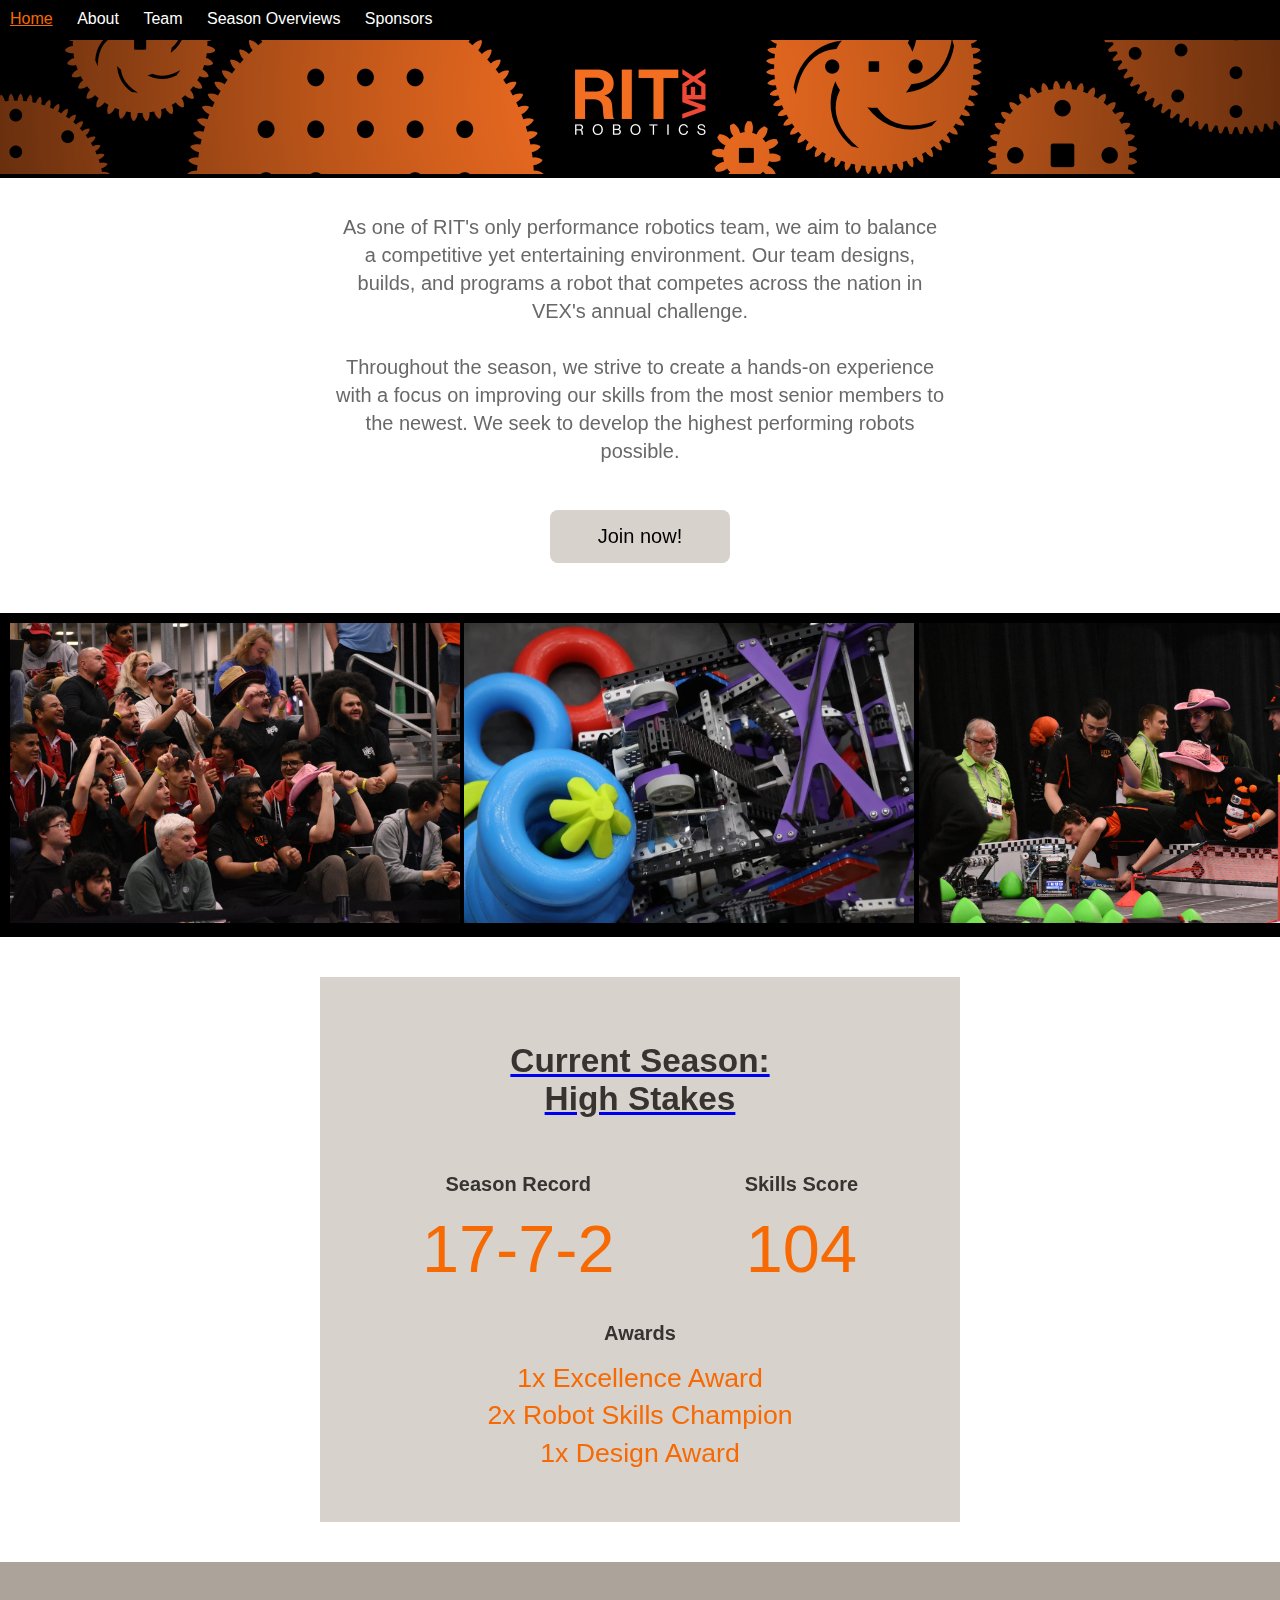
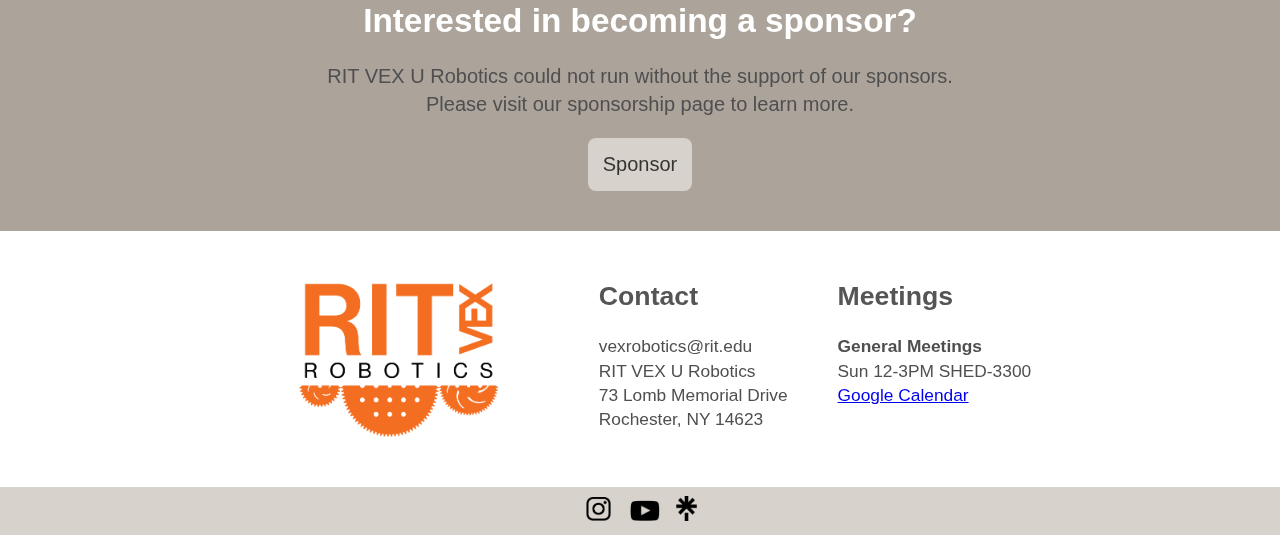
<file: index.html>
<!DOCTYPE html>
<html lang="en">
<head>
<!-- Google tag (gtag.js) -->
<script async src="https://www.googletagmanager.com/gtag/js?id=G-DNDZ0G294G"></script>
<script>
    window.dataLayer = window.dataLayer || [];
    function gtag(){dataLayer.push(arguments);}
    gtag('js', new Date());

    gtag('config', 'G-DNDZ0G294G');
</script>
<meta name="viewport" content="width=device-width, initial-scale=1.0">
    <link rel="icon" type="image/x-icon"  href="images/logo.png">
    <link rel="stylesheet" href="styles.css">
    <link rel="stylesheet" href="https://cdnjs.cloudflare.com/ajax/libs/font-awesome/4.7.0/css/font-awesome.min.css">
    <title>RIT VEX U Robotics</title>
    <style type="text/css">
        body { 
          margin-top: 0px;
          margin-right: 0px;
          margin-bottom: 0px;
          margin-left: 0px
        }
    </style>
</head>

<body>
    <div class="container">
        <div id="menu">
            <ul>
                <a href="index.html" id="selected"><li>Home</li></a>
                <a href="about.html"><li>About</li></a>
                <a href="team.html"><li>Team</li></a>
                <a href="season-overview.html"><li>Season Overviews</li></a>
                <a href="sponsors.html"><li>Sponsors</li></a>
            </ul>
        </div>
        <a href="javascript:void(0);" class="icon" onclick="myFunction()">
          <i class="fa fa-bars"></i>
        </a>
        <div class="banner">
            <img src="images/banner.png">
        </div>
    </div>
    <div class = "mission-statement">
        <p>As one of RIT's only performance robotics team, we aim to balance a competitive yet entertaining environment. Our team designs, builds, and programs a robot that competes across the nation in VEX's annual challenge. <br> <br> Throughout the season, we strive to create a hands-on experience with a focus on improving our skills from the most senior members to the newest. We seek to develop the highest performing robots possible.</p>
    </div>
    <div id="join">
        <a href="team.html#join">Join now!</a>
    </div>
    <div class="scroll-container">
        <img src="images/album/crowd.webp">
        <img src="images/album/hs-top-down.webp">
        <img src="images/album/zoe-joe.webp">
        <img src="images/album/fish.webp">
        <img src="images/album/richie.webp">
        <img src="images/album/hs-sponsors.webp">
        <img src="images/album/sponsors.webp">
        <img src="images/album/hs-design.webp">
        <a href="https://photos.app.goo.gl/ifwAqKs6R3gRRVqr8" target="_blank" id="album"><img src="images/album/hs-trophies.png"></a>
    </div>
    <div class="home-stats">
        <a href="season-overview.html"><h1>Current Season:<br>High Stakes</h1></a>
        <div class="stats-flex">
            <div class="record-flex">
                <h2>Season Record</h2>
                <h2 id="record">17-7-2</h2>
            </div>
            <div class="skills-flex">
                <h2>Skills Score</h2>
                <h2 id="record">104</h2>
            </div>
        </div>
        <h2>Awards</h2>
        <ul id="awards">
            <li>1x Excellence Award</li>
            <li>2x Robot Skills Champion</li>
            <li>1x Design Award</li>
        </ul>
    </div>
    <div class="sponsor-thanks">
        <h1>Interested in becoming a sponsor?</h1>
        <p>RIT VEX U Robotics could not run without the support of our sponsors. <br> Please visit our sponsorship page to learn more.</p>
        <a href="sponsors.html">Sponsor</a>
    </div>
    <div class="footer">
        <img src="images/logo.png">
        <div class="footer-content">
            <div class="footer-contact">
                <h2>Contact</h2>
                <p>
                    vexrobotics@rit.edu <br>
                    RIT VEX U Robotics <br>
                    73 Lomb Memorial Drive <br>
                    Rochester, NY 14623
                </p>
            </div>
            <div class="footer-meetings">
                <h2>Meetings</h2>
                <p>
                    <b>General Meetings</b><br>
                    Sun 12-3PM SHED-3300<br>
                    <a href="https://calendar.google.com/calendar/u/0?cid=Y18zNWNmYWU1MTgwMWMwYmQ5YmVmMDA2NWE4YThmY2I0NDU2N2I3OGEwMTg1YzU1Y2NkMWU5YTE0NmE0ZDJiZGExQGdyb3VwLmNhbGVuZGFyLmdvb2dsZS5jb20" target="_blank">Google Calendar</a>
                </p>
            </div>
        </div>
    </div>
    <footer>
        <a href="https://www.instagram.com/ritrobotics" id="insta" target="_blank"><img src="images/instagram.png"></a>
        <a href="https://www.youtube.com/@ritrobotics" id="youtube" target="_blank"><img src="images/youtube.png"></a>
        <a href="https://linktr.ee/rit_vex" id="linktree" target="_blank"><img src="images/linktree.webp"></a>
    </footer>
    <script>
        function myFunction() {
            var x = document.getElementById("menu");
            if (x.style.display === "block") {
              x.style.display = "none";
            } else {
              x.style.display = "block";
            }
        }
    </script>
</body>
</html>
</file>
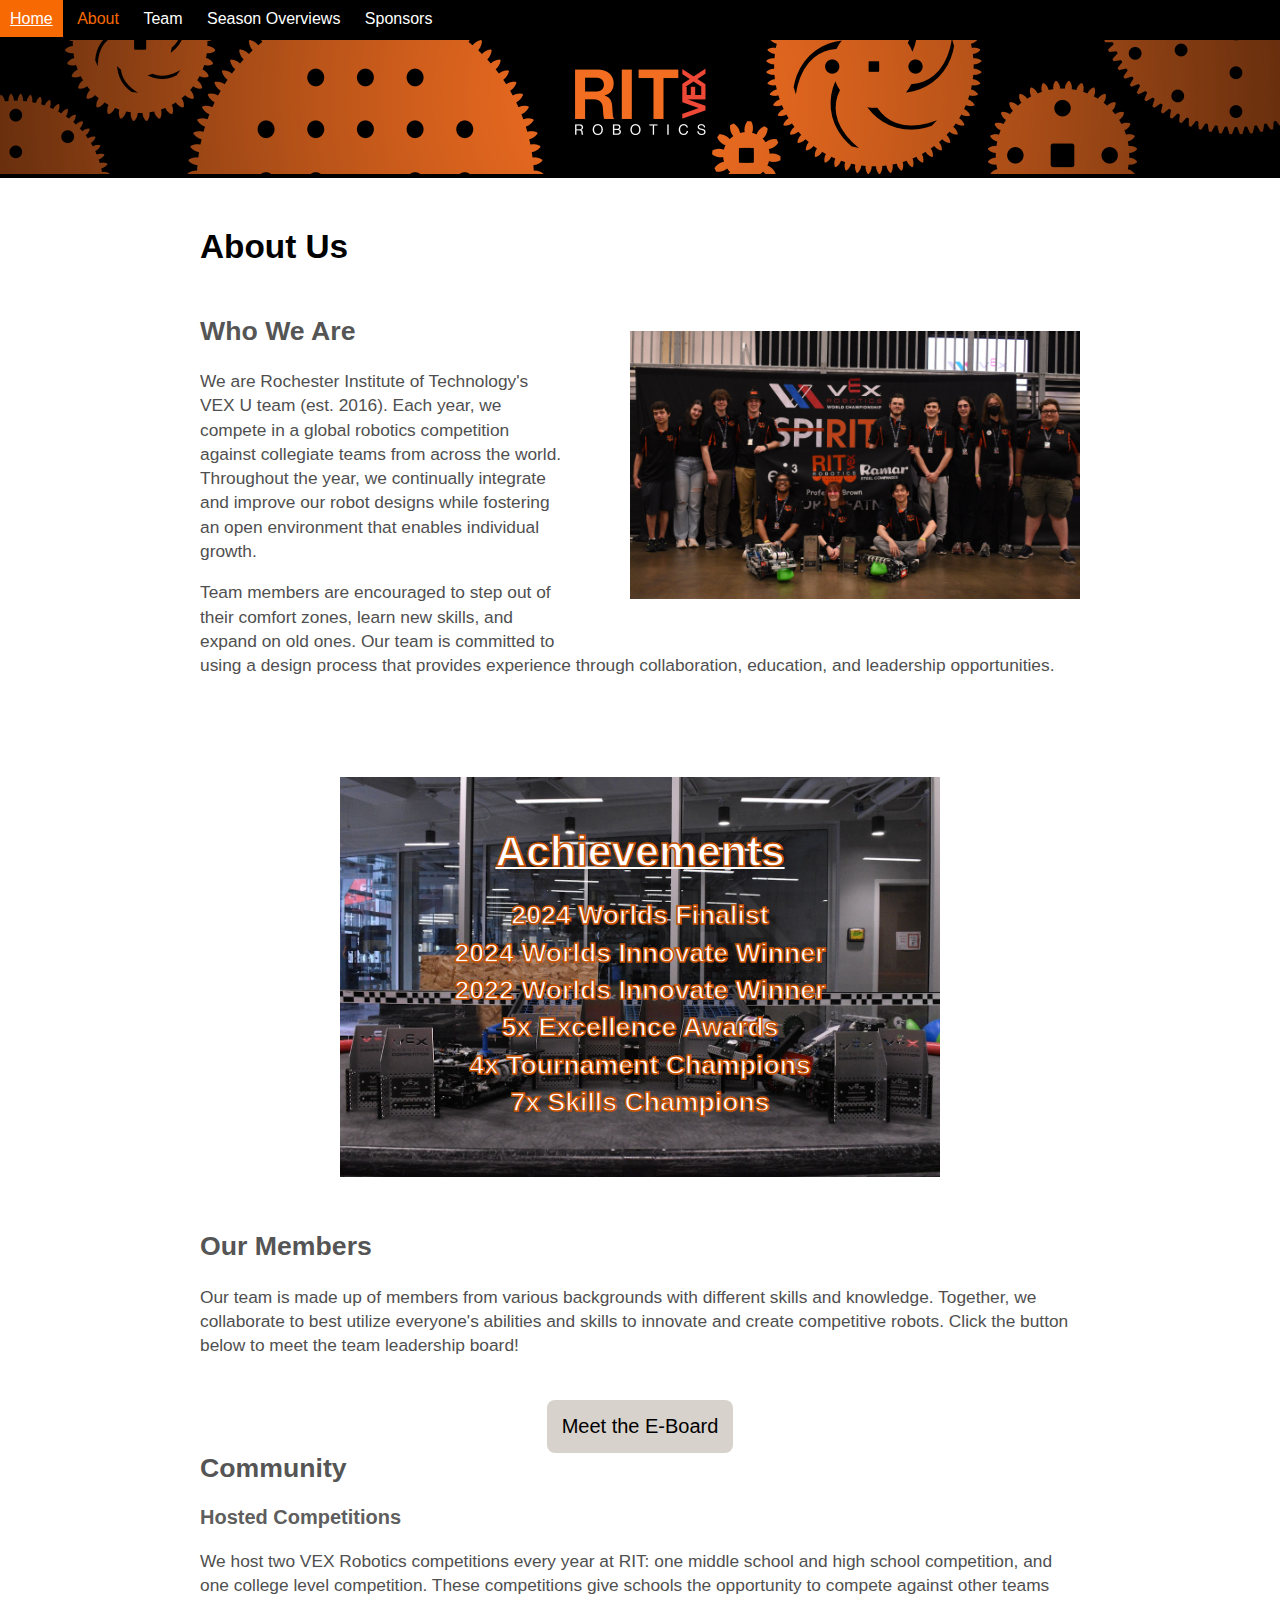
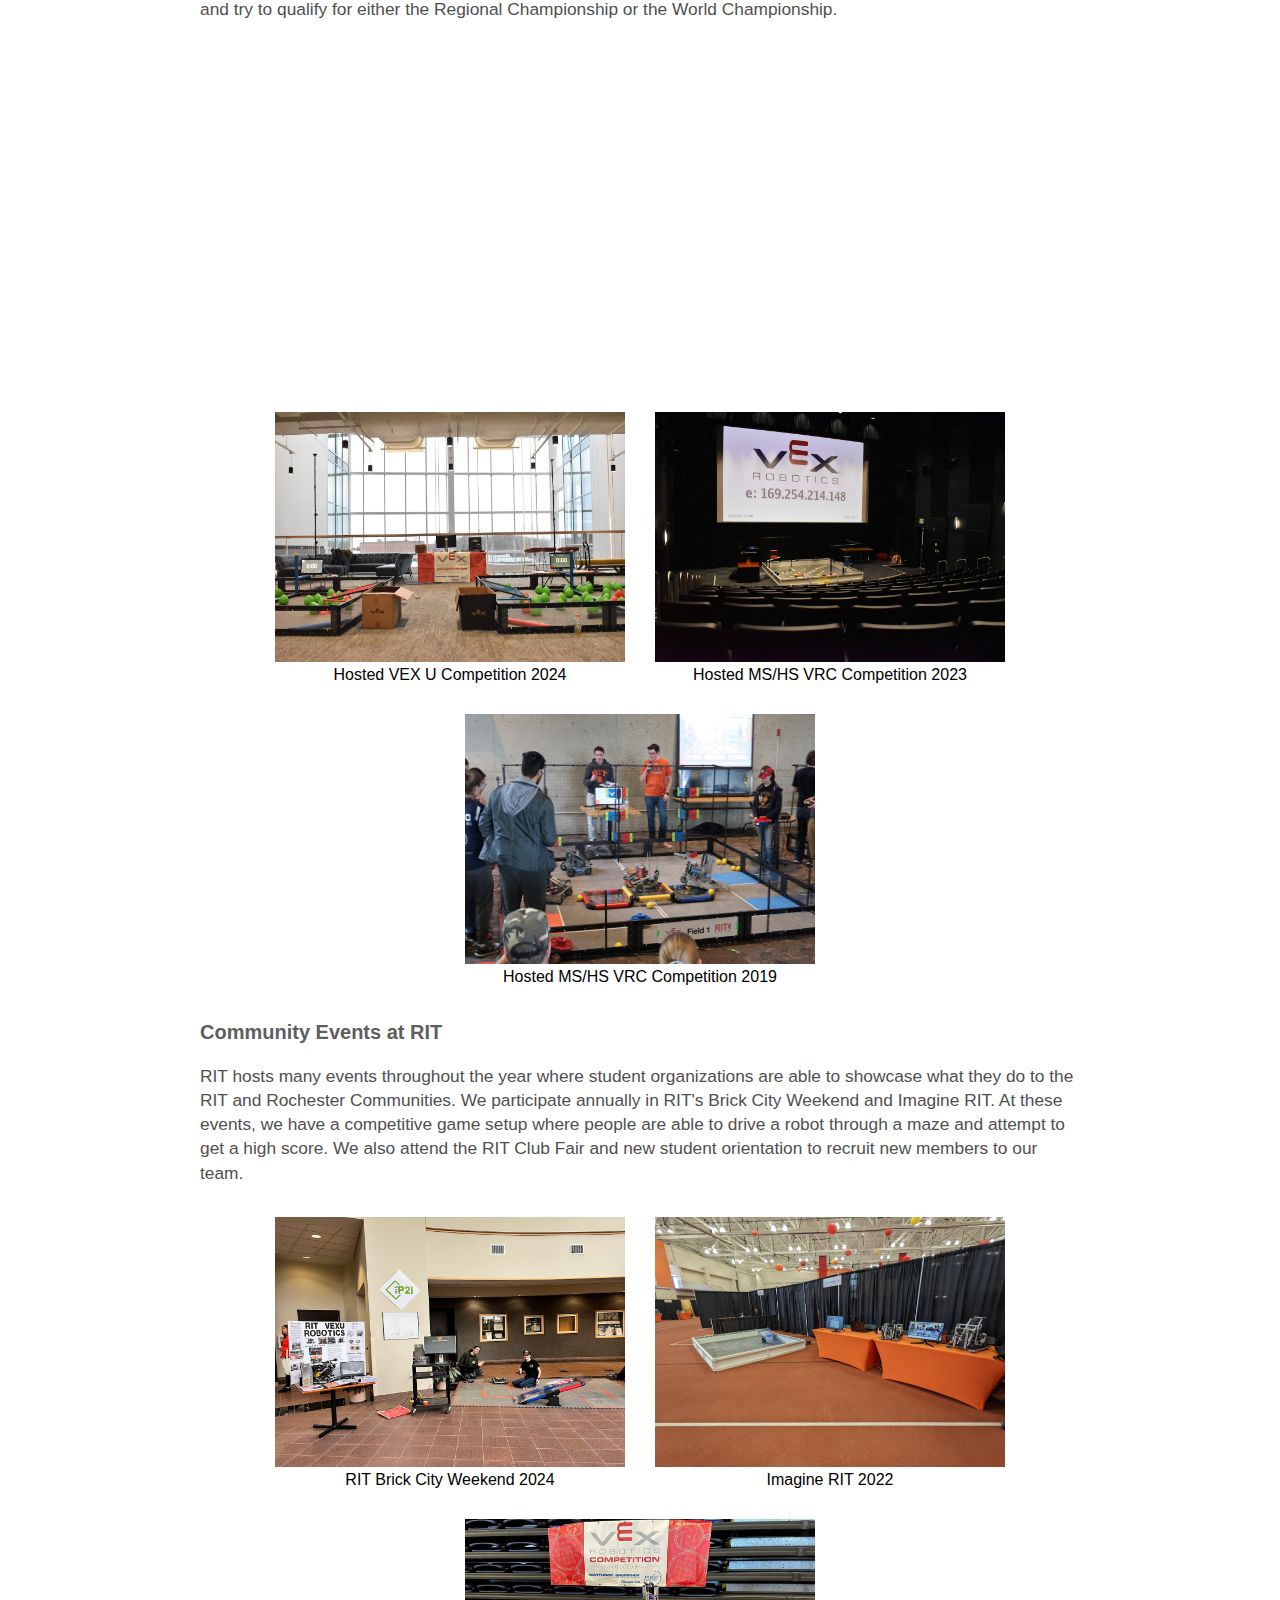
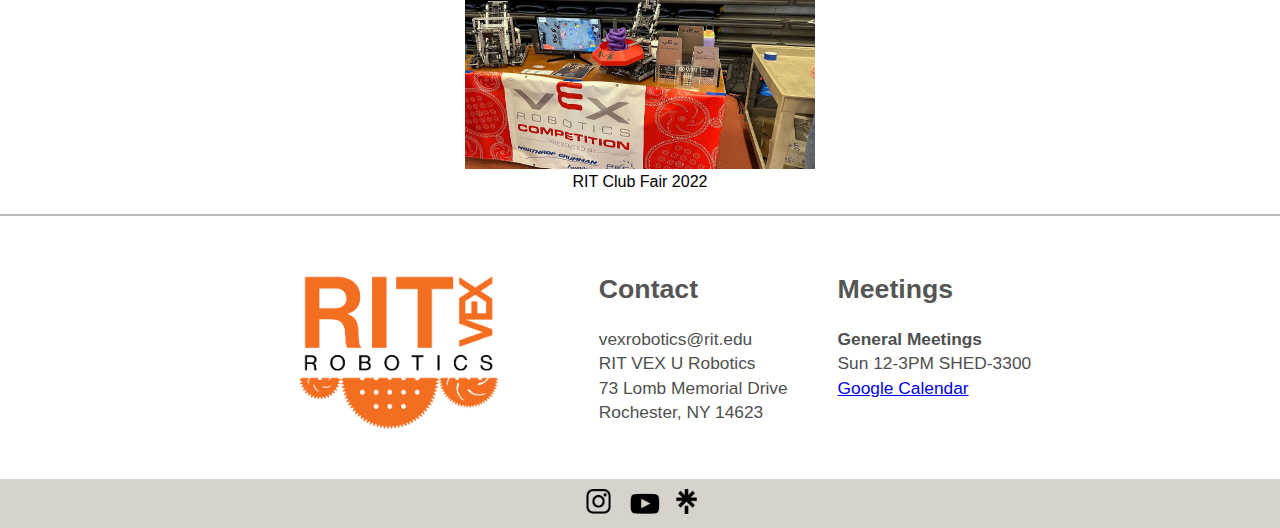
<file: about.html>
<!DOCTYPE html>
<html lang="en">
<head>
<!-- Google tag (gtag.js) -->
<script async src="https://www.googletagmanager.com/gtag/js?id=G-DNDZ0G294G"></script>
<script>
    window.dataLayer = window.dataLayer || [];
    function gtag(){dataLayer.push(arguments);}
    gtag('js', new Date());

    gtag('config', 'G-DNDZ0G294G');
</script>
<meta name="viewport" content="width=device-width, initial-scale=1.0">
    <link rel="icon" type="image/x-icon"  href="images/logo.png">
    <link rel="stylesheet" href="styles.css">
    <link rel="stylesheet" href="https://cdnjs.cloudflare.com/ajax/libs/font-awesome/4.7.0/css/font-awesome.min.css">
    <title>RIT VEX U Robotics</title>
    <style type="text/css">
        body { 
          margin-top: 0px;
          margin-right: 0px;
          margin-bottom: 0px;
          margin-left: 0px
        }
    </style>
</head>

<body>
    <div class="container">
        <div id="menu">
            <ul>
                <a href="index.html"><li>Home</li></a>
                <a href="about.html" id="selected"><li>About</li></a>
                <a href="team.html"><li>Team</li></a>
                <a href="season-overview.html"><li>Season Overviews</li></a>
                <a href="sponsors.html"><li>Sponsors</li></a>
            </ul>
        </div>
        <a href="javascript:void(0);" class="icon" onclick="myFunction()">
          <i class="fa fa-bars"></i>
        </a>
        <div class="banner">
            <img src="images/banner.png">
        </div>
    </div>
    <div class="title">
        <h1>About Us</h1>
    </div>
    <div class="section1" id="content">
        <img src="images/spirit.jpg" class="right-img">
        <h2>Who We Are</h2>
        <p>
            We are Rochester Institute of Technology's VEX U team (est. 2016). Each year, we compete in a global robotics competition against collegiate teams from across the world. Throughout the year, we continually integrate and improve our robot designs while fostering an open environment that enables individual growth.
        </p>
        <p>
            Team members are encouraged to step out of their comfort zones, learn new skills, and expand on old ones. Our team is committed to using a design process that provides experience through collaboration, education, and leadership opportunities.
        </p>
    </div>
    <div class="image-overlay">
        <img src="images/trophies.JPG">
        <div class="image-text">
            <h2>Achievements</h2>
            <p>
                2024 Worlds Finalist <br>
                2024 Worlds Innovate Winner <br>
                2022 Worlds Innovate Winner <br>
                5x Excellence Awards <br>
                4x Tournament Champions <br>
                7x Skills Champions <br>
            </p>
        </div>
    </div>
    <div class="section3" id="content">
        <h2>Our Members</h2>
        <p>
            Our team is made up of members from various backgrounds with different skills and knowledge. Together, we collaborate to best utilize everyone's abilities and skills to innovate and create competitive robots. Click the button below to meet the team leadership board!
        </p>
        <div class="meet-the-team">
            <a href="team.html">Meet the E-Board</a>
        </div>
    </div>
    <div class="section4" id="content">
        <h2>Community</h2>
        <h3>Hosted Competitions</h3>
        <p>
            We host two VEX Robotics competitions every year at RIT: one middle school and high school competition, and one college level competition. These competitions give schools the opportunity to compete against other teams and try to qualify for either the Regional Championship or the World Championship.
        </p>
        <iframe width="560" height="315" src="https://www.youtube.com/embed/VuqIz_T1tTY?si=O8HqUsp628L9l80-" title="YouTube video player" frameborder="0" allow="accelerometer; autoplay; clipboard-write; encrypted-media; gyroscope; picture-in-picture; web-share" referrerpolicy="strict-origin-when-cross-origin" allowfullscreen></iframe>
         <div class="community-images">
            <figure>
                <img src="images/vexu_2024.JPG">
                <figcaption>Hosted VEX U Competition 2024</figcaption>
            </figure>
            <figure>
                <img src="images/vrc_2023.JPG">
                <figcaption>Hosted MS/HS VRC Competition 2023</figcaption>
            </figure>
            <figure>
                <img src="images/vrc_2019.jpg">
                <figcaption>Hosted MS/HS VRC Competition 2019</figcaption>
            </figure>
         </div>
         <h3>Community Events at RIT</h3>
         <p>RIT hosts many events throughout the year where student organizations are able to showcase what they do to the RIT and Rochester Communities. We participate annually in RIT's Brick City Weekend and Imagine RIT. At these events, we have a competitive game setup where people are able to drive a robot through a maze and attempt to get a high score. We also attend the RIT Club Fair and new student orientation to recruit new members to our team. </p>
         <div class="community-images">
            <figure>
                <img src="images/brick_city_2024.jpg">
                <figcaption>RIT Brick City Weekend 2024</figcaption>
            </figure>
            <figure>
                <img src="images/imagine_2022.jpg">
                <figcaption>Imagine RIT 2022</figcaption>
            </figure>
            <figure>
                <img src="images/club_fair_2022.jpg">
                <figcaption>RIT Club Fair 2022</figcaption>
            </figure>
         </div>

    </div>
    <hr>
    <div class="footer">
        <img src="images/logo.png">
        <div class="footer-content">
            <div class="footer-contact">
                <h2>Contact</h2>
                <p>
                    vexrobotics@rit.edu <br>
                    RIT VEX U Robotics <br>
                    73 Lomb Memorial Drive <br>
                    Rochester, NY 14623
                </p>
            </div>
            <div class="footer-meetings">
                <h2>Meetings</h2>
                <p>
                    <b>General Meetings</b><br>
                    Sun 12-3PM SHED-3300<br>
                    <a href="https://calendar.google.com/calendar/u/0?cid=Y18zNWNmYWU1MTgwMWMwYmQ5YmVmMDA2NWE4YThmY2I0NDU2N2I3OGEwMTg1YzU1Y2NkMWU5YTE0NmE0ZDJiZGExQGdyb3VwLmNhbGVuZGFyLmdvb2dsZS5jb20" target="_blank">Google Calendar</a>
                </p>
            </div>
        </div>
    </div>
    <footer>
        <a href="https://www.instagram.com/ritrobotics" id="insta" target="_blank"><img src="images/instagram.png"></a>
        <a href="https://www.youtube.com/@ritrobotics" id="youtube" target="_blank"><img src="images/youtube.png"></a>
        <a href="https://linktr.ee/rit_vex" id="linktree" target="_blank"><img src="images/linktree.webp"></a>
    </footer>
    <script>
        function myFunction() {
            var x = document.getElementById("menu");
            if (x.style.display === "block") {
              x.style.display = "none";
            } else {
              x.style.display = "block";
            }
        }
    </script>
</body>
</html>
</file>
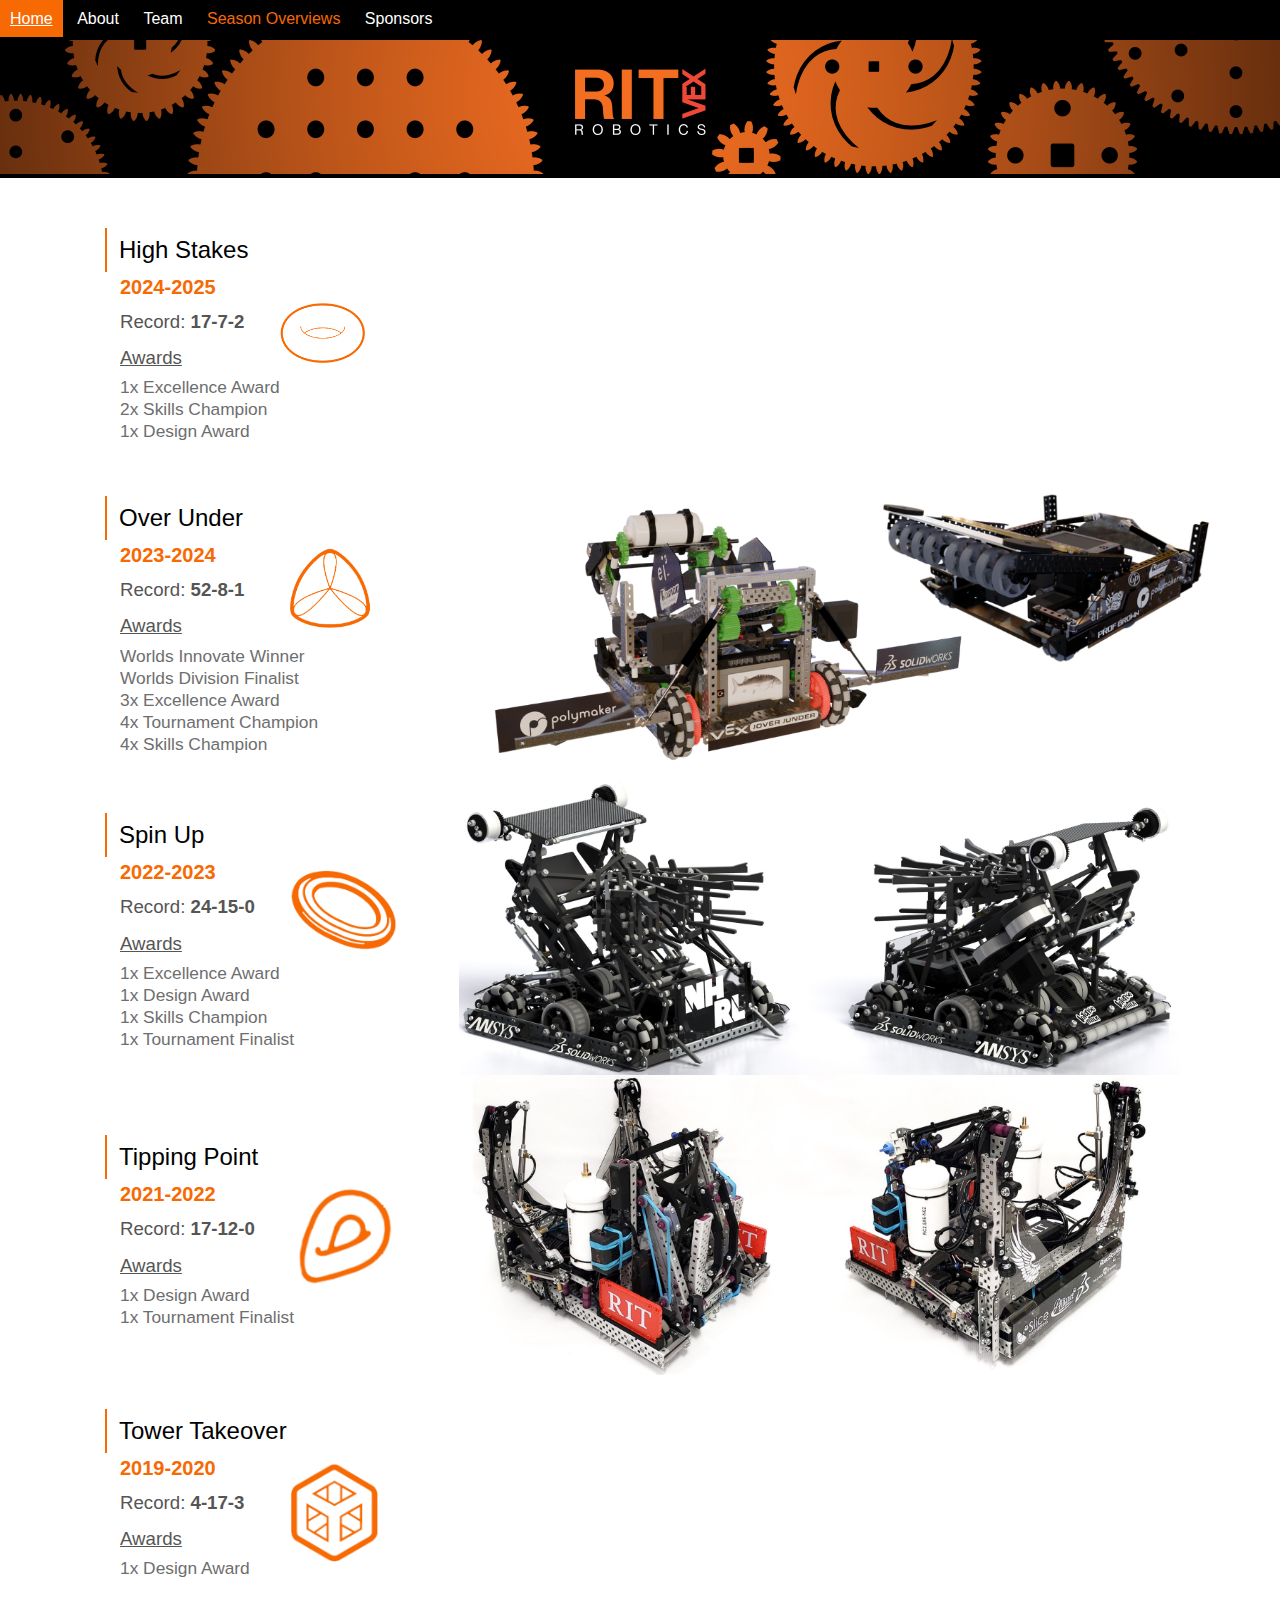
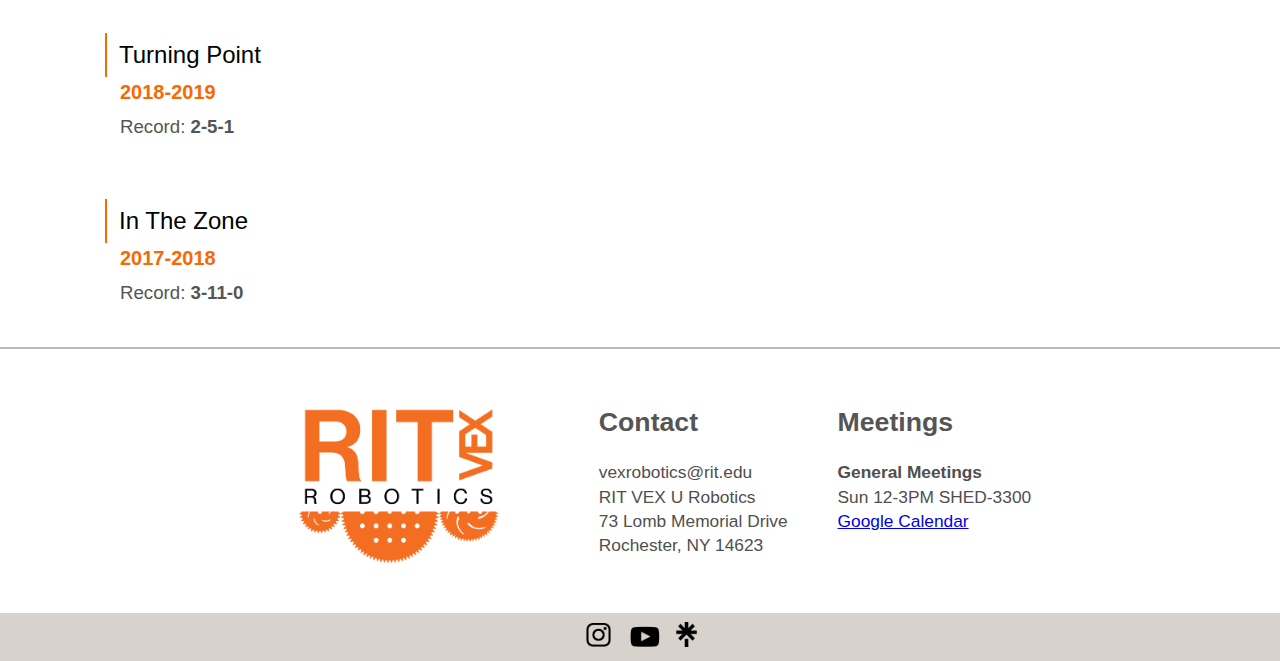
<file: season-overview.html>
<!DOCTYPE html>
<html lang="en">
<head>
<!-- Google tag (gtag.js) -->
<script async src="https://www.googletagmanager.com/gtag/js?id=G-DNDZ0G294G"></script>
<script>
    window.dataLayer = window.dataLayer || [];
    function gtag(){dataLayer.push(arguments);}
    gtag('js', new Date());

    gtag('config', 'G-DNDZ0G294G');
</script>
<meta name="viewport" content="width=device-width, initial-scale=1.0">
    <link rel="icon" type="image/x-icon"  href="images/logo.png">
    <link rel="stylesheet" href="styles.css">
    <link rel="stylesheet" href="https://cdnjs.cloudflare.com/ajax/libs/font-awesome/4.7.0/css/font-awesome.min.css">
    <title>RIT VEX U Robotics</title>
    <style type="text/css">
        body { 
          margin-top: 0px;
          margin-right: 0px;
          margin-bottom: 0px;
          margin-left: 0px
        }
    </style>
</head>

<body>
    <div class="container">
        <div id="menu">
            <ul>
                <a href="index.html"><li>Home</li></a>
                <a href="about.html"><li>About</li></a>
                <a href="team.html"><li>Team</li></a>
                <a href="season-overview.html" id="selected"><li>Season Overviews</li></a>
                <a href="sponsors.html"><li>Sponsors</li></a>
            </ul>
        </div>
        <a href="javascript:void(0);" class="icon" onclick="myFunction()">
          <i class="fa fa-bars"></i>
        </a>
        <div class="banner">
            <img src="images/banner.png">
        </div>
    </div>
    <div class="seasons-list">
        <ul>
            <div class="season-flex">
                <div class="season-flex-hs">
                    <div class="single-season">
                        <li><span>High Stakes</span></li>
                        <h2>2024-2025</h2>
                        <p class="record">Record: <b>17-7-2</b></p>
                        <p class="award">Awards</p>
                        <div class="awards-list">
                            <p>1x Excellence Award</p>
                            <p>2x Skills Champion</p>
                            <p>1x Design Award</p>
                        </div>
                    </div>
                    <img src="images/highstakesring.png">
                </div>
            </div>
            <div class="season-flex">
                <div class="season-flex-ou">
                    <div class="single-season">
                        <li><span>Over Under</span></li>
                        <h2>2023-2024</h2>
                        <p class="record">Record: <b>52-8-1</b></p>
                        <p class="award">Awards</p>
                        <div class="awards-list">
                            <p>Worlds Innovate Winner</p>
                            <p>Worlds Division Finalist</p>
                            <p>3x Excellence Award</p>
                            <p>4x Tournament Champion</p>
                            <p>4x Skills Champion</p>
                        </div>
                    </div>
                    <img src="images/triball.png">
                </div>
                <img src="images/over_under_robots.png">
            </div>
            <div class="season-flex">
                <div class="season-flex-su">
                    <div class="single-season">
                        <li><span>Spin Up</span></li>
                        <h2>2022-2023</h2>
                        <p class="record">Record: <b>24-15-0</b></p>
                        <p class="award">Awards</p>
                        <div class="awards-list">
                            <p>1x Excellence Award</p>
                            <p>1x Design Award</p>
                            <p>1x Skills Champion</p>
                            <p>1x Tournament Finalist</p>
                        </div>
                    </div>
                    <img src="images/disc.png">
                </div>
                <img src="images/spin_up_robotss.jpg">
            </div>
            <div class="season-flex">
                <div class="season-flex-tip">
                    <div class="single-season">
                        <li><span>Tipping Point</span></li>
                        <h2>2021-2022</h2>
                        <p class="record">Record: <b>17-12-0</b></p>
                        <p class="award">Awards</p>
                        <div class="awards-list">
                            <p>1x Design Award</p>
                            <p>1x Tournament Finalist</p>
                        </div>
                    </div>
                    <img src="images/ring.png">
                </div>
                <img src="images/tipping_point_robots.jpg">
            </div>
            <div class="season-flex-tt">
                <div class="single-season">
                    <li><span>Tower Takeover</span></li>
                    <h2>2019-2020</h2>
                    <p class="record">Record: <b>4-17-3</b></p>
                    <p class="award">Awards</p>
                    <div class="awards-list">
                        <p>1x Design Award</p>
                    </div>
                </div>
                <img src="images/cube.png">
            </div>
            <div class="single-season">
                <li><span>Turning Point</span></li>
                <h2>2018-2019</h2>
                <p class="record">Record: <b>2-5-1</b></p>
            </div>
            <div class="single-season">
                <li><span>In The Zone</span></li>
                <h2>2017-2018</h2>
                <p class="record">Record: <b>3-11-0</b></p>
            </div>
        </ul>
    </div>  
    <hr>
    <div class="footer">
        <img src="images/logo.png">
        <div class="footer-content">
            <div class="footer-contact">
                <h2>Contact</h2>
                <p>
                    vexrobotics@rit.edu <br>
                    RIT VEX U Robotics <br>
                    73 Lomb Memorial Drive <br>
                    Rochester, NY 14623
                </p>
            </div>
            <div class="footer-meetings">
                <h2>Meetings</h2>
                <p>
                    <b>General Meetings</b><br>
                    Sun 12-3PM SHED-3300<br>
                    <a href="https://calendar.google.com/calendar/u/0?cid=Y18zNWNmYWU1MTgwMWMwYmQ5YmVmMDA2NWE4YThmY2I0NDU2N2I3OGEwMTg1YzU1Y2NkMWU5YTE0NmE0ZDJiZGExQGdyb3VwLmNhbGVuZGFyLmdvb2dsZS5jb20" target="_blank">Google Calendar</a>
                </p>
            </div>
        </div>
    </div>
    <footer>
        <a href="https://www.instagram.com/ritrobotics" id="insta" target="_blank"><img src="images/instagram.png"></a>
        <a href="https://www.youtube.com/@ritrobotics" id="youtube" target="_blank"><img src="images/youtube.png"></a>
        <a href="https://linktr.ee/rit_vex" id="linktree" target="_blank"><img src="images/linktree.webp"></a>
    </footer>
    <script>
        function myFunction() {
            var x = document.getElementById("menu");
            if (x.style.display === "block") {
              x.style.display = "none";
            } else {
              x.style.display = "block";
            }
        }
    </script>
</body>
</html>
</file>
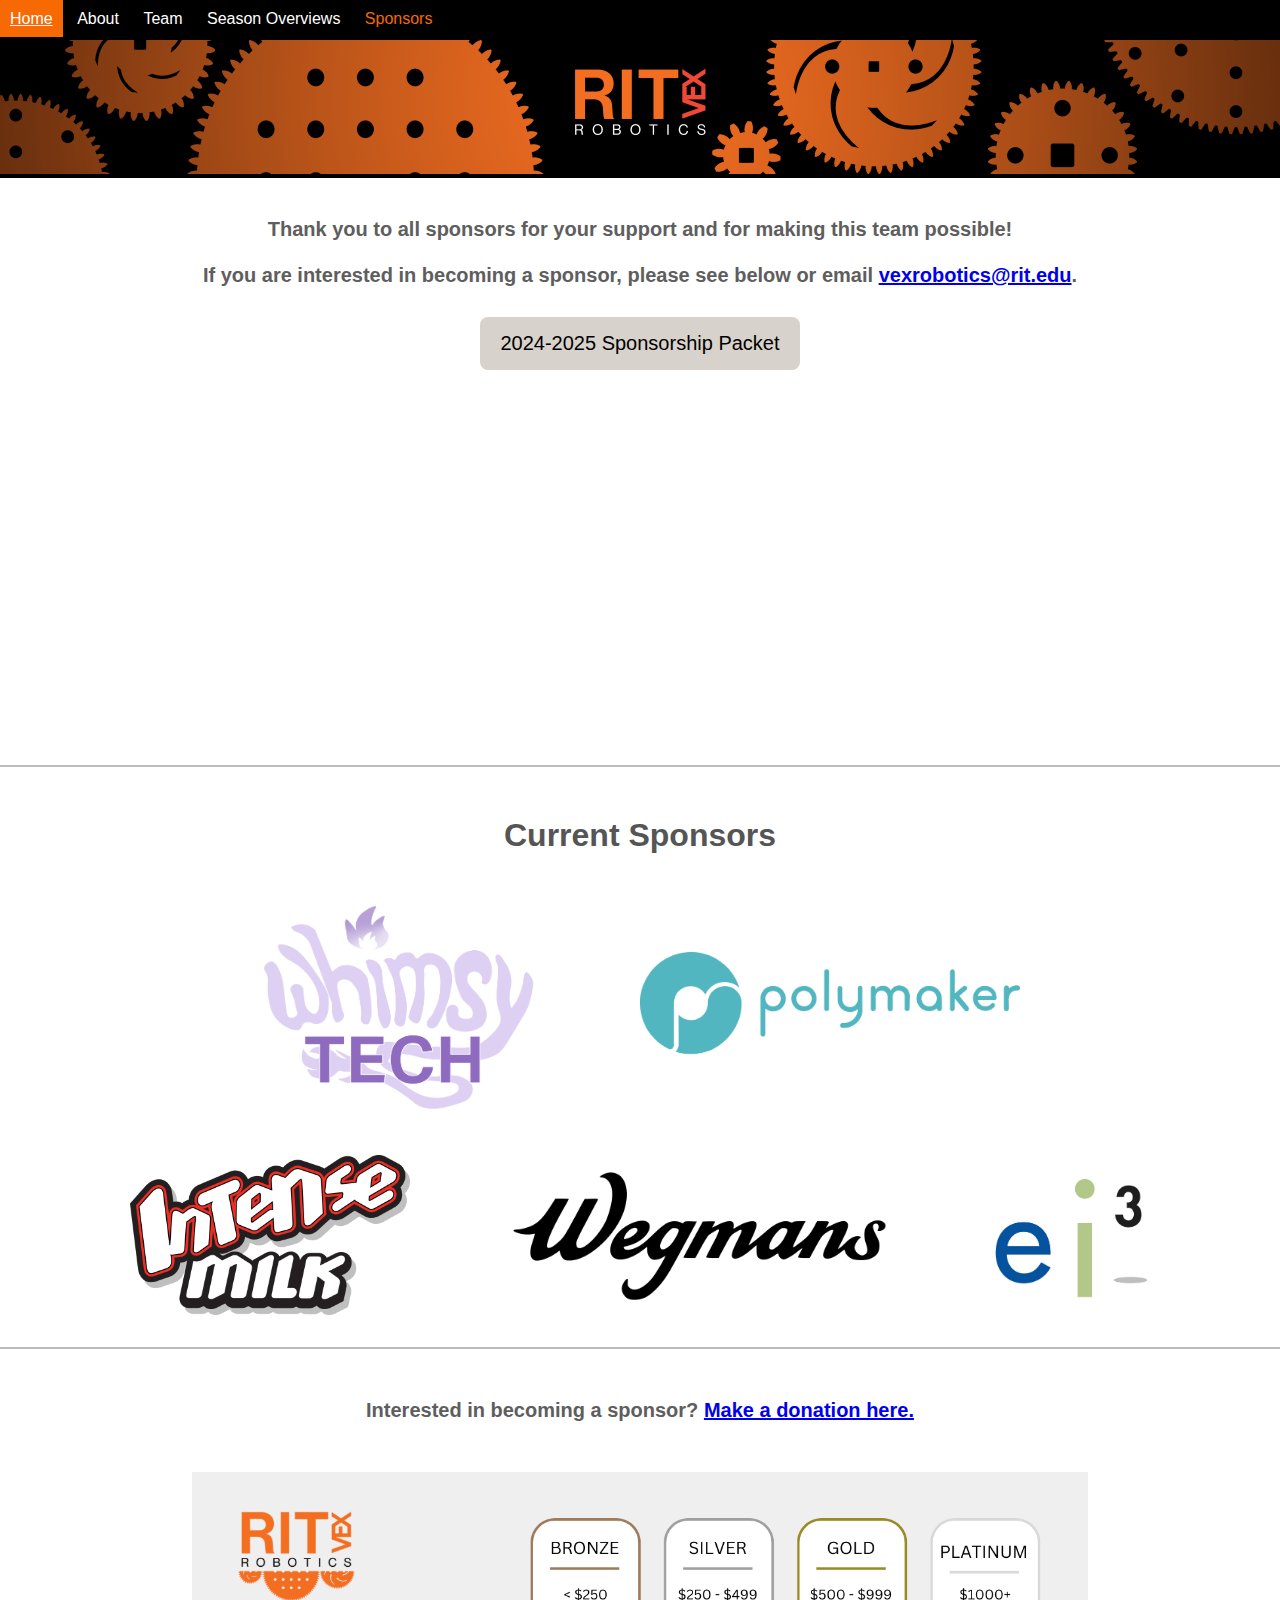
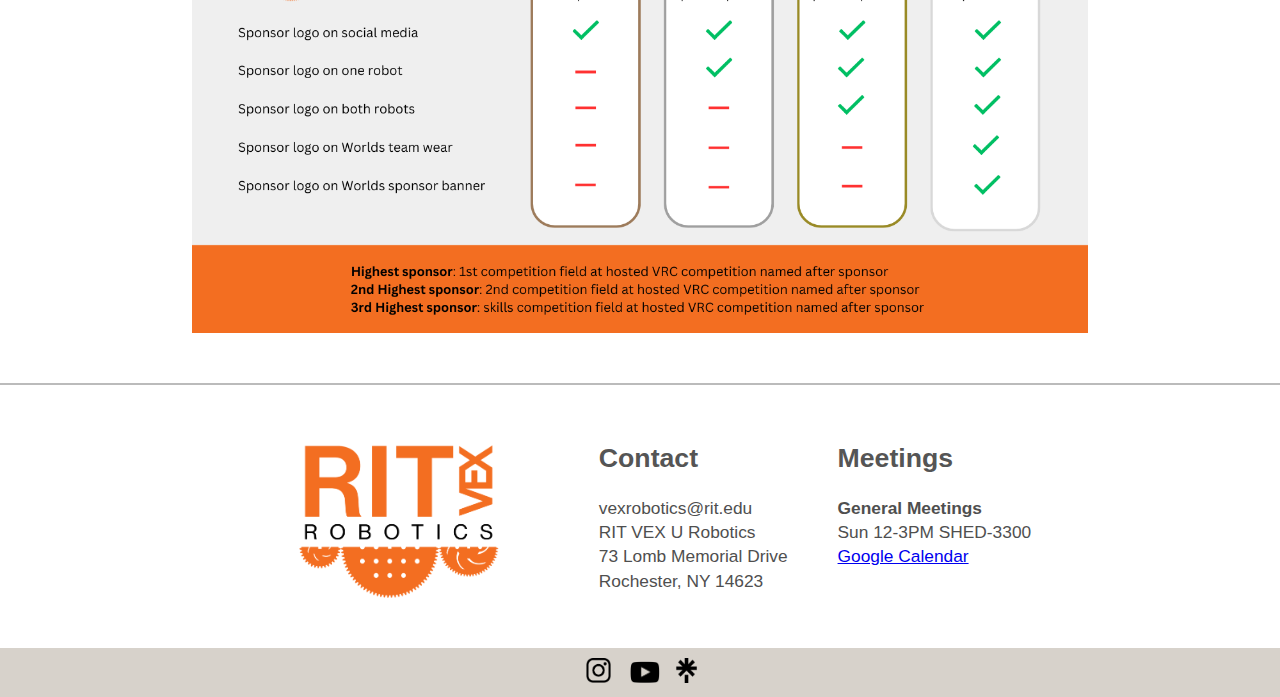
<file: sponsors.html>
<!DOCTYPE html>
<html lang="en">
<head>
<!-- Google tag (gtag.js) -->
<script async src="https://www.googletagmanager.com/gtag/js?id=G-DNDZ0G294G"></script>
<script>
  window.dataLayer = window.dataLayer || [];
  function gtag(){dataLayer.push(arguments);}
  gtag('js', new Date());

  gtag('config', 'G-DNDZ0G294G');
</script>
<meta name="viewport" content="width=device-width, initial-scale=1.0">
    <link rel="icon" type="image/x-icon"  href="images/logo.png">
    <link rel="stylesheet" href="styles.css">
    <link rel="stylesheet" href="https://cdnjs.cloudflare.com/ajax/libs/font-awesome/4.7.0/css/font-awesome.min.css">
    <title>RIT VEX U Robotics</title>
    <style type="text/css">
        body { 
          margin-top: 0px;
          margin-right: 0px;
          margin-bottom: 0px;
          margin-left: 0px
        }
    </style>
</head>

<body>
    <div class="container">
        <div id="menu">
            <ul>
                <a href="index.html"><li>Home</li></a>
                <a href="about.html"><li>About</li></a>
                <a href="team.html"><li>Team</li></a>
                <a href="season-overview.html"><li>Season Overviews</li></a>
                <a href="sponsors.html" id="selected"><li>Sponsors</li></a>
            </ul>
        </div>
        <a href="javascript:void(0);" class="icon" onclick="myFunction()">
          <i class="fa fa-bars"></i>
        </a>
        <div class="banner">
            <img src="images/banner.png">
        </div>
    </div>
    <div class="center-h3">
        <h3>
            Thank you to all sponsors for your support and for making this team possible! 
            <br> <br>
            If you are interested in becoming a sponsor, please see below or email <a href= "mailto: vexrobotics@rit.edu" target="_blank">vexrobotics@rit.edu</a>.
        </h3>
        <a class="sponsor-packet" href="RIT VEX U Sponsorship Packet.pdf" target="_blank">2024-2025 Sponsorship Packet</a>
        <iframe width="560" height="315" src="https://www.youtube.com/embed/uXjjJ0Moqp8?si=&vq=hd1080" title="YouTube video player" frameborder="0" allow="accelerometer; autoplay; clipboard-write; encrypted-media; gyroscope; picture-in-picture; web-share" referrerpolicy="strict-origin-when-cross-origin" allowfullscreen></iframe>
    </div>
    <hr>
    <div class="sponsors-container">
        <div class="current-sponsors">
            <h2>Current Sponsors</h2>
        </div>
        <div class="sponsor-logos">
            <div class="logo-med">
                <img src="images/sponsors/WhimsyTech.png">
            </div>
            <div class="logo-long">
                <img src="images/sponsors/Polymaker.png">
            </div>
            <div class="logo-med">
                <img src="images/sponsors/IntenseMilk.png">
            </div>
            <div class="logo-long">
                <img src="images/sponsors/wegmans.png">
            </div>
            <div class="logo-small">
                <img src="images/sponsors/ei3.jpg">
            </div>
        </div>
    </div>
    <div>
        <hr>
        <h3 class="one-time-donation">Interested in becoming a sponsor? <a href="https://rit.edu/giving/RITVexRobotics" target="_blank">Make a donation here.</a></h3>
        <div class="sponsor-tiers">
            <img src="images/sponsor_tiers.png">
        </div>
    </div>
    <hr>
    <div class="footer">
        <img src="images/logo.png">
        <div class="footer-content">
            <div class="footer-contact">
                <h2>Contact</h2>
                <p>
                    vexrobotics@rit.edu <br>
                    RIT VEX U Robotics <br>
                    73 Lomb Memorial Drive <br>
                    Rochester, NY 14623
                </p>
            </div>
            <div class="footer-meetings">
                <h2>Meetings</h2>
                <p>
                    <b>General Meetings</b><br>
                    Sun 12-3PM SHED-3300<br>
                    <a href="https://calendar.google.com/calendar/u/0?cid=Y18zNWNmYWU1MTgwMWMwYmQ5YmVmMDA2NWE4YThmY2I0NDU2N2I3OGEwMTg1YzU1Y2NkMWU5YTE0NmE0ZDJiZGExQGdyb3VwLmNhbGVuZGFyLmdvb2dsZS5jb20" target="_blank">Google Calendar</a>
                </p>
            </div>
        </div>
    </div>
    <footer>
        <a href="https://www.instagram.com/ritrobotics" id="insta" target="_blank"><img src="images/instagram.png"></a>
        <a href="https://www.youtube.com/@ritrobotics" id="youtube" target="_blank"><img src="images/youtube.png"></a>
        <a href="https://linktr.ee/rit_vex" id="linktree" target="_blank"><img src="images/linktree.webp"></a>
    </footer>
    <script>
        function myFunction() {
            var x = document.getElementById("menu");
            if (x.style.display === "block") {
              x.style.display = "none";
            } else {
              x.style.display = "block";
            }
        }
    </script>
</body>
</html>
</file>
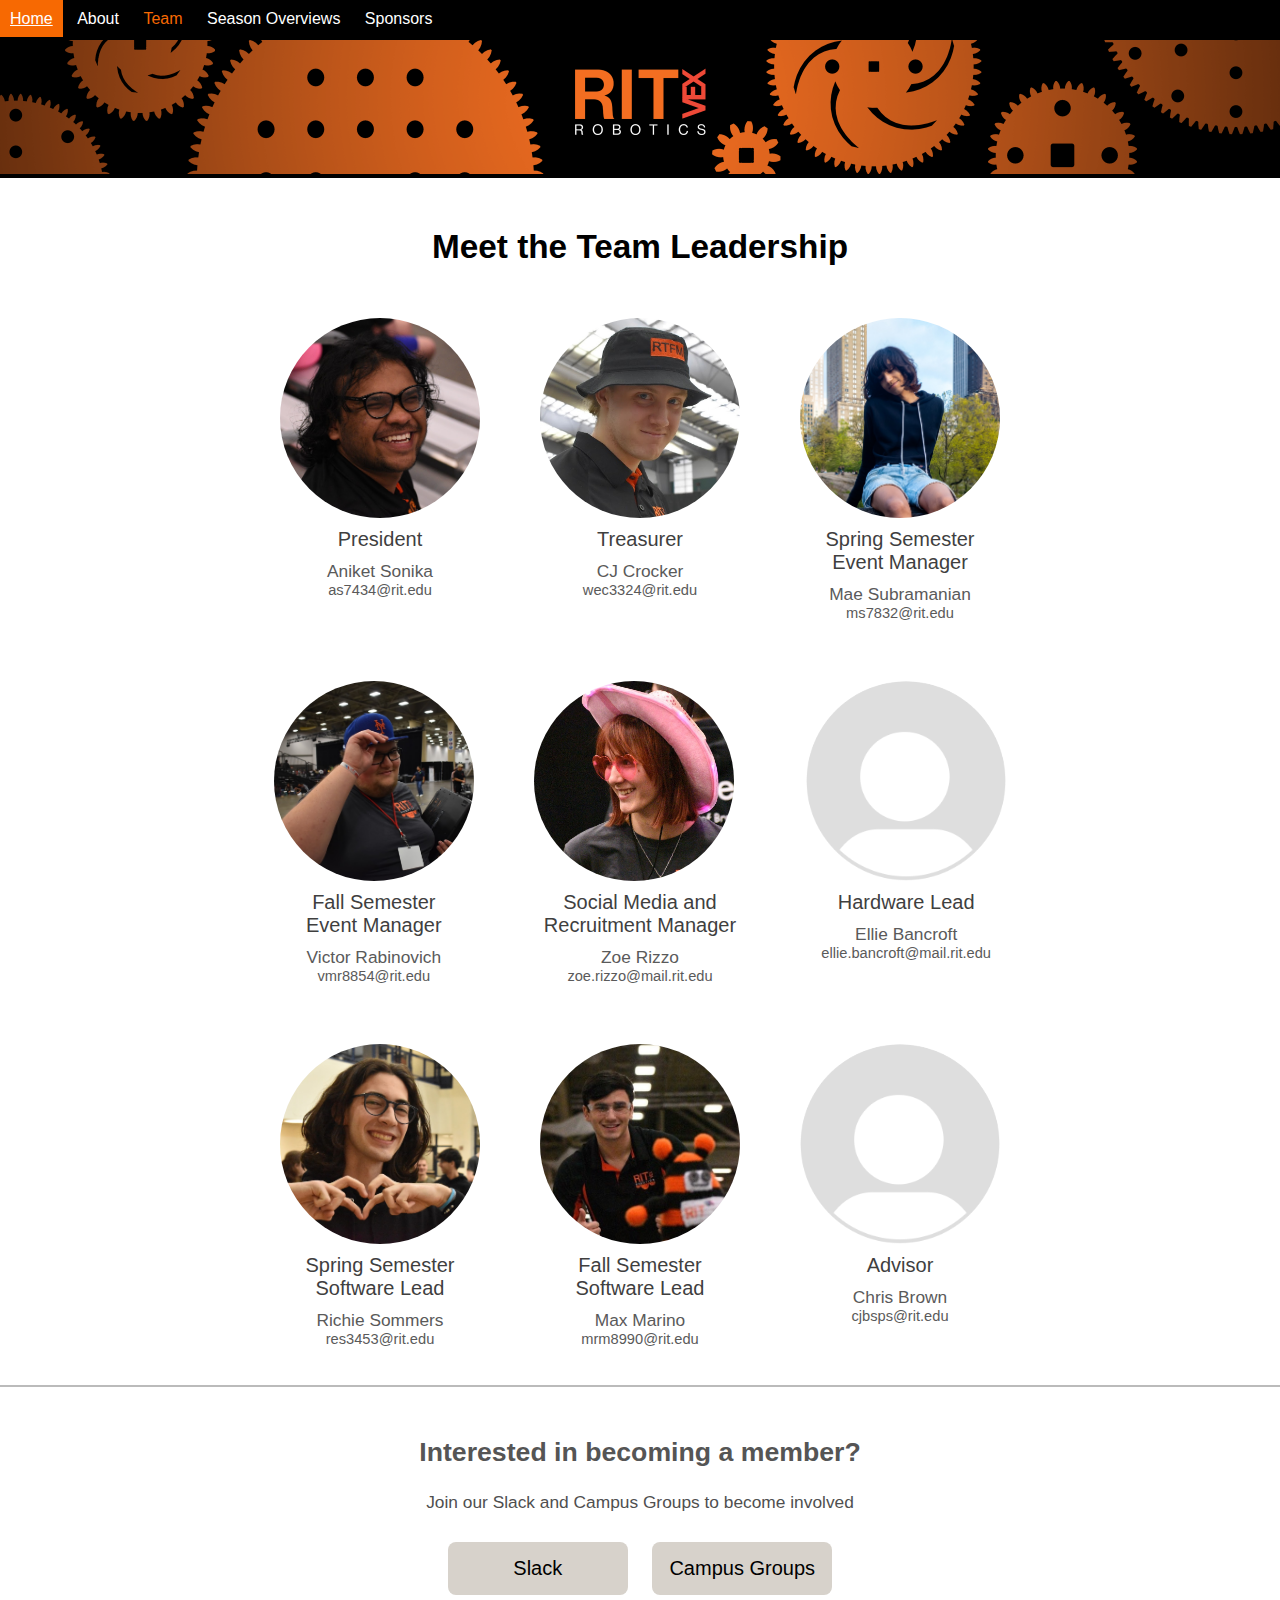
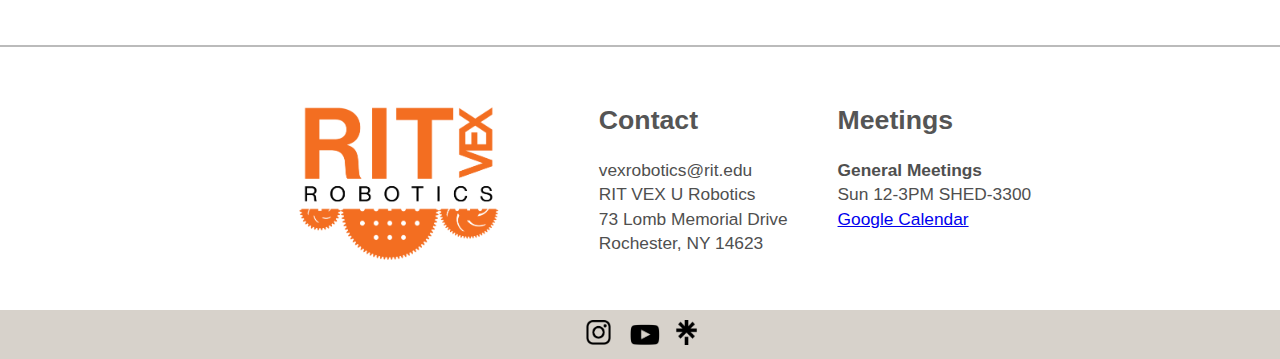
<file: team.html>
<!DOCTYPE html>
<html lang="en">
<head>
<!-- Google tag (gtag.js) -->
<script async src="https://www.googletagmanager.com/gtag/js?id=G-DNDZ0G294G"></script>
<script>
    window.dataLayer = window.dataLayer || [];
    function gtag(){dataLayer.push(arguments);}
    gtag('js', new Date());

    gtag('config', 'G-DNDZ0G294G');
</script>
<meta name="viewport" content="width=device-width, initial-scale=1.0">
    <link rel="icon" type="image/x-icon"  href="images/logo.png">
    <link rel="stylesheet" href="styles.css">
    <link rel="stylesheet" href="https://cdnjs.cloudflare.com/ajax/libs/font-awesome/4.7.0/css/font-awesome.min.css">
    <title>RIT VEX U Robotics</title>
    <style type="text/css">
        body { 
          margin-top: 0px;
          margin-right: 0px;
          margin-bottom: 0px;
          margin-left: 0px
        }
    </style>
</head>

<body>
    <div class="container">
        <div id="menu">
            <ul>
                <a href="index.html"><li>Home</li></a>
                <a href="about.html"><li>About</li></a>
                <a href="team.html" id="selected"><li>Team</li></a>
                <a href="season-overview.html"><li>Season Overviews</li></a>
                <a href="sponsors.html"><li>Sponsors</li></a>
            </ul>
        </div>
        <a href="javascript:void(0);" class="icon" onclick="myFunction()">
          <i class="fa fa-bars"></i>
        </a>
        <div class="banner">
            <img src="images/banner.png">
        </div>
    </div>
    <div class="team-section">
        <div class="title-team">
            <h1>Meet the Team Leadership</h1>
        </div>
        <div class="eboard">
            <div class="center-img-caption">
                <div class="circle-img">
                    <img src="images/eboard/aniket.JPG">
                </div>
                <figcaption id="eboard-title">President</figcaption>
                <figcaption id="eboard-name">Aniket Sonika</figcaption>
                <figcaption id="eboard-email">as7434@rit.edu</figcaption>
            </div>

            <div class="center-img-caption">
                <div class="circle-img">
                    <img src="images/eboard/cj.JPG">
                </div>
                <figcaption id="eboard-title">Treasurer</figcaption>
                <figcaption id="eboard-name">CJ Crocker</figcaption>
                <figcaption id="eboard-email">wec3324@rit.edu</figcaption>
            </div>
            
            <div class="center-img-caption">
                <div class="circle-img">
                    <img src="images/eboard/mae.jpg">
                </div>
                <figcaption id="eboard-title">Spring Semester <br> Event Manager</figcaption>
                <figcaption id="eboard-name">Mae Subramanian</figcaption>
                <figcaption id="eboard-email">ms7832@rit.edu</figcaption>
            </div>

            <div class="center-img-caption">
                <div class="circle-img">
                    <img src="images/eboard/victor.JPG">
                </div>
                <figcaption id="eboard-title">Fall Semester <br> Event Manager</figcaption>
                <figcaption id="eboard-name">Victor Rabinovich</figcaption>
                <figcaption id="eboard-email">vmr8854@rit.edu</figcaption>
            </div>

            <div class="center-img-caption">
                <div class="circle-img">
                    <img src="images/eboard/zoe.JPG">
                </div>
                <figcaption id="eboard-title">Social Media and <br> Recruitment Manager</figcaption>
                <figcaption id="eboard-name">Zoe Rizzo</figcaption>
                <figcaption id="eboard-email">zoe.rizzo@mail.rit.edu</figcaption>
            </div>
            
            <div class="center-img-caption">
                <div class="circle-img">
                    <img src="images/eboard/default_pfp.png">
                </div>
                <figcaption id="eboard-title">Hardware Lead</figcaption>
                <figcaption id="eboard-name">Ellie Bancroft</figcaption>
                <figcaption id="eboard-email">ellie.bancroft@mail.rit.edu</figcaption>
            </div>

            <div class="center-img-caption">
                <div class="circle-img">
                    <img src="images/eboard/richie.JPG">
                </div>
                <figcaption id="eboard-title">Spring Semester <br> Software Lead</figcaption>
                <figcaption id="eboard-name">Richie Sommers</figcaption>
                <figcaption id="eboard-email">res3453@rit.edu</figcaption>
            </div>

            <div class="center-img-caption">
                <div class="circle-img">
                    <img src="images/eboard/max.JPG">
                </div>
                <figcaption id="eboard-title">Fall Semester <br> Software Lead</figcaption>
                <figcaption id="eboard-name">Max Marino</figcaption>
                <figcaption id="eboard-email">mrm8990@rit.edu</figcaption>
            </div>

            <div class="center-img-caption">
                <div class="circle-img">
                    <img src="images/eboard/default_pfp.png">
                </div>
                <figcaption id="eboard-title">Advisor</figcaption>
                <figcaption id="eboard-name">Chris Brown</figcaption>
                <figcaption id="eboard-email">cjbsps@rit.edu</figcaption>
            </div>
        </div>
        <hr>
        <div id="join">
            <h2>Interested in becoming a member?</h2>
            <p>Join our Slack and Campus Groups to become involved</p>
            <a href="https://rit.enterprise.slack.com/archives/C05JTHRMPS8" target="_blank">Slack</a>
            <a href="https://campusgroups.rit.edu/VEXU/club_signup" target="_blank">Campus Groups</a>
        </div>
    </div>
    
    <hr>
    <div class="footer">
        <img src="images/logo.png">
        <div class="footer-content">
            <div class="footer-contact">
                <h2>Contact</h2>
                <p>
                    vexrobotics@rit.edu <br>
                    RIT VEX U Robotics <br>
                    73 Lomb Memorial Drive <br>
                    Rochester, NY 14623
                </p>
            </div>
            <div class="footer-meetings">
                <h2>Meetings</h2>
                <p>
                    <b>General Meetings</b><br>
                    Sun 12-3PM SHED-3300<br>
                    <a href="https://calendar.google.com/calendar/u/0?cid=Y18zNWNmYWU1MTgwMWMwYmQ5YmVmMDA2NWE4YThmY2I0NDU2N2I3OGEwMTg1YzU1Y2NkMWU5YTE0NmE0ZDJiZGExQGdyb3VwLmNhbGVuZGFyLmdvb2dsZS5jb20" target="_blank">Google Calendar</a>
                </p>
            </div>
        </div>
    </div>
    <footer>
        <a href="https://www.instagram.com/ritrobotics" id="insta" target="_blank"><img src="images/instagram.png"></a>
        <a href="https://www.youtube.com/@ritrobotics" id="youtube" target="_blank"><img src="images/youtube.png"></a>
        <a href="https://linktr.ee/rit_vex" id="linktree" target="_blank"><img src="images/linktree.webp"></a>
    </footer>
    <script>
        function myFunction() {
            var x = document.getElementById("menu");
            if (x.style.display === "block") {
              x.style.display = "none";
            } else {
              x.style.display = "block";
            }
        }
    </script>
</body>
</html>
</file>
<file: styles.css>
:root {
    --orange: #F76902;
    --vexred: #D52A2F;
}

* {
    box-sizing: border-box;
}

body {
    font-family: "Lucida Sans", sans-serif;
}

.row::after {
    content: "";
    clear: both;
    display: table;
}

.banner {
    width: 100%;
    height: auto;
    display: block;
    margin-left: auto;
    margin-right: auto;
}

.banner img {
    height: 80px;
    width: auto;
    overflow: hidden;
    object-fit: cover;
}

#selected li:hover {
    background-color: #000000;
    text-decoration: underline;
}
 
#selected {
    color:var(--orange);
}

.mission-statement {
    text-align: center;
}

#album img:hover {
    opacity: 0.5;
}

#join {
    text-align: center;
    margin-bottom: 40px;
}

#join a {
    font-size: 15pt;
    align-items: center;
    background-color: #D7D2CB;
    color: black;
    font-family: "Tahoma", sans-serif;
    text-decoration: none;
    border: none;
    padding: 15px;
    display: inline-block;
    border-radius: 8px;
    margin: 10px;
    width: 180px;
}


.sponsor-packet {
    font-size: 15pt;
    align-items: center;
    background-color: #D7D2CB;
    color: black;
    font-family: "Tahoma", sans-serif;
    text-decoration: none;
    border: none;
    padding: 15px;
    padding-left: 20px;
    padding-right: 20px;
    display: inline-block;
    border-radius: 8px;
    margin: 10px;
}

.sponsor-packet:hover {
    background-color: var(--orange);
}

#join p {
    text-align: center;
}

#join a:hover {
    background-color: var(--orange);
}

.home-stats h1:hover {
    color:var(--orange);
}

.image-overlay {
    width: 100%;
    position: relative;
    display: inline-block;
    text-align: center;
    margin-top: 50px;
    z-index: -100;
}

.image-overlay img {
    display: block;
    margin-left: auto;
    margin-right: auto;
    height: 400px;
    width: auto;
    z-index:100;
}

.image-text h2 {
    z-index: 100;
    position: absolute;
    top: 50px;
    left: 0;
    width: 100%;
    margin: 0 auto;
    text-align: center;
    display: inline-block;
    font-weight: bolder;
    -webkit-text-stroke: 1.5px #ca5400;
    -webkit-text-fill-color: rgb(255, 255, 255);
    font-size: 32pt;
    text-decoration: underline solid rgb(255, 255, 255) 2px;
}

.image-text p {
    font-family: 'Segoe UI', Tahoma, Geneva, Verdana, sans-serif;
    z-index: 100;
    position: absolute;
    top: 120px;
    left: 0;
    width: 100%;
    margin: 0 auto;
    text-align: center;
    display: inline-block;
    -webkit-text-stroke: 1.5px #ca5400;
    -webkit-text-fill-color: rgb(255, 255, 255);
    font-size: 20pt;
    font-weight: bolder;
}

.meet-the-team {
    text-align: center;
}

.meet-the-team a {
    font-size: 15pt;
    align-items: center;
    background-color: #D7D2CB;
    color: black;
    font-family: "Tahoma", sans-serif;
    text-decoration: none;
    border: none;
    padding: 15px;
    display: inline-block;
    border-radius: 8px;
    margin-top: 25px;
}

.meet-the-team a:hover {
    background-color:var(--orange);
}

.seasons-list {
    margin-left: 50px;
}

.single-season {
    padding: 15px;
    margin-top: 15px;
}

.seasons-list h2 {
    font-size: 15pt;
    padding: 0;
    padding-bottom: 10px;
    margin: 0;
    margin-left: 15px;
    color: var(--orange);
}

.award {
    font-size: 14pt;
    padding: 0;
    margin: 0;
    margin-left: 15px;
    margin-bottom: 10px;
    color: rgb(85, 85, 85);
    font-family: "Lucida Sans", sans-serif;
    text-decoration: underline;
}

.record {
    font-size: 14pt;
    padding: 0;
    margin: 0;
    margin-left: 15px;
    margin-bottom: 10px;
    color: rgb(85, 85, 85);
    font-family: "Lucida Sans", sans-serif;
}

.awards-list p {
    font-size: 13pt;
    padding: 0;
    margin: 0;
    margin-left: 15px;
    margin-bottom: 10px;
    color: rgb(110, 110, 110);
    font-family: "Lucida Sans", sans-serif;
    line-height: 12px;
}

.section2 h2 {
    padding: 0;
    margin-left: 0;
    margin-bottom: 20px;
    color:#363331;
}

.section2 hr {
    border: 1px solid #9b9792;
}

.section4 h2 {
    margin-top: 0;
}

iframe {
    display: block;
    margin: 0 auto;
    margin-top: 30px;
    margin-bottom: 30px;
}

figure {
    padding: 15px;
    margin: 0;
    text-align: center;
}

figcaption {
    font-family: "Tahoma", sans-serif;
}

hr {
    border: 1px solid #bbb;
}

.title-team {
    text-align: center;
}

.title-team h1 {
    margin-left: 0;
}

.eboard {
    margin: 0 auto;
    width: 70%;
    display: flex;
    flex-direction: row;
    flex-wrap: wrap;
    justify-content: center;
}

.center-img-caption {
    justify-content: center;
    text-align: center;
    margin: 30px;
}

.circle-img {
    justify-content: center;
    display: flex;
    width: 200px;
    height: 200px;
    overflow: hidden;
    border-radius: 50%;
}

.circle-img img {
    margin: 0 auto;
    height: 100%;
    width: auto;
}

#eboard-title {
    color:#3f3f3f;
    font-size: 15pt;
    padding: 10px;
}

#eboard-name {
    color:#5a5a5a;
    font-size: 13pt;
}

#eboard-email {
    color:#5a5a5a;
    font-size: 11pt;
}

.center-h3 {
    text-align: center;
    margin-left: 0;
    margin-top: 40px;
    margin-bottom: 40px;
}

.current-sponsors h2 {
    text-align: center;
    font-size: 24pt;
}

.sponsor-logos {
    margin: 0 auto;
    width: 90%;
    display: flex;
    flex-direction: row;
    flex-wrap: wrap;
    justify-content: center;
    align-items: center;
}

.logo {
    justify-content: center;
    text-align: center;
    display: flex;
    margin-left: auto;
    margin-right: auto;
    margin: 40px;
    margin-top: 0;
    margin-bottom: 0;
}

.one-time-donation {
    text-align: center;
    margin-top: 50px;
    margin-left: 0;
}

.sponsor-tiers img {
    display: block;
    text-align: center;
    margin: 50px;
    margin-left: auto;
    margin-right: auto;
    width: 70%;
    height: auto;
}

/* PORTRAIT MOBILE PHONES */
@media only screen and (max-width: 600px) {
    .container {
        overflow: hidden;
        background-color: black;
        position: relative;
    }

    .container #menu {
        display: none;
        position: fixed;
        width: 100%;
    }

    .container a {
        color: white;
        padding: 14px 16px;
        text-decoration: none;
        font-size: 17px;
        display: block;
    }

    .container a.icon {
        color: white;
        display: block;
        position: fixed;
        right: 0;
        top: 0;
        text-shadow: 0 1px 7px #000000;
    }

    .container ul {
        list-style: none;
        margin: 0;
        padding: 10px;
        padding-left: 0;
        background-color: black;
        top: 0;
        font-family: "Tahoma", sans-serif;
        padding-bottom: 0;
    }

    .container a:hover {
        background-color: #ddd;
        color: black;
    }

    .container li:hover {
        background-color: #ddd;
        color: black;
    }

    #selected li:hover {
        background-color: #ddd;
        text-decoration: underline;
        color:var(--orange);
    }

    .active {
        color: white;
    }

    .banner {
        display: flex;
        justify-content: center; /* Centers the image horizontally */
        align-items: center;     /* Centers the image vertically (if needed) */
        width: 100%;
        height: auto;
    }
    
    .banner img {
        height: 80px;
        width: auto;
        object-fit: cover;
    }

    h1 {
        font-size: 18pt;
        color: black;
        margin-left: 100px;
        margin-right: 100px;
        margin-top: 50px;
    }

    h2 {
        font-size: 14pt;
        color: rgb(85, 85, 85);
        margin-top: 50px;
        margin-left: 20px;
        margin-right: 20px;
    }

    h3 {
        font-size: 12pt;
        color: rgb(94, 94, 94);
        margin-left: 40px;
        margin-right: 40px;
    }
    
    p {
        color:rgb(79, 79, 79);
        margin-left: 20px;
        margin-right: 20px;
        font-size: 11pt;
        line-height: 1.4;
    }

    .mission-statement p {
        padding: 15px;
        font-size: 12pt;
        color: rgb(104, 104, 104);
        display: block;
        width: 75%;
        margin-left: auto;
        margin-right: auto;
    }

    .scroll-container {
        background-color: black;
        overflow: auto;
        white-space: nowrap;
        padding: 10px;
        margin-top: 10px;
        margin-bottom: 10px;
        color: white;
    }
      
    .scroll-container img {
        padding:0;
        max-height: 200px;
    }

    .home-stats {
        text-align: center;
        align-items: center;
        display: block;
        padding: 10px;
        margin: 40px;
        width: 75%;
        margin-left: auto;
        margin-right: auto;
        background-color: #D7D2CB;
    }
    
    .home-stats h1 {
        padding: 0;
        margin-bottom: 40px;
        color:#363331;
        margin-left: 0;
        margin-top: 20px;
        width: 100%;
    }
    
    .home-stats h2 {
        padding: 0;
        margin: 15px;
        color:#363331;
        font-size: 14pt;
    }
    
    #record {
        font-size: 30pt;
        color:var(--orange);
        margin-bottom: 15px;  
        font-family: Oswald, sans-serif;
        font-weight: normal;
    }
    
    #awards {
        font-size: 12pt;
        color:var(--orange);
        padding: 0;
        margin: 0;
        padding-bottom: 15px;
        font-family: Oswald, sans-serif;
        list-style-type: none;
        line-height: 1.4;
    }

    .sponsor-thanks {
        background-color: #ACA39A;
        color: white;
        padding: 10px;
        text-align: center;
    }
    
    .sponsor-thanks p {
        font-size: 12pt;
        margin-left: 50px;
        margin-right: 50px;
    }
    
    .sponsor-thanks h1 {
        color: white;
        display: block;
        width: 80%;
        margin-left: auto;
        margin-right: auto;
        margin-top: 30px;
    }
    
    .sponsor-thanks a {
        font-size: 15pt;
        align-items: center;
        background-color: #D7D2CB;
        color: #363331;
        font-family: "Tahoma", sans-serif;
        text-decoration: none;
        border: none;
        padding: 15px;
        display: inline-block;
        border-radius: 8px;
        margin-bottom: 30px;
        margin-top: 15px;
        margin-left: 0;
    }
    
    .sponsor-thanks a:hover {
        background-color:var(--orange);
    }

    .section1 {
        margin-bottom: 50px;
        width: 100%;
    }

    .title h1 {
        margin-left: 45px;
    }
    
    .section1 img {
        width: 80%;
        display: block;
        text-align: center;
        margin-left: auto;
        margin-right: auto;
        margin-top: 40px;
        margin-bottom: 40px;
    }

    .section1 h2 {
        margin-left: 45px;
    }

    .section1 p {
        margin-left: 45px;
        margin-right: 45px;
    }

    .section3 h2 {
        margin-left: 45px;
    }

    .section3 p {
        margin-left: 45px;
        margin-right: 45px;
    }

    .section4 h2 {
        margin-left: 45px;
    }

    .section4 h3 {
        margin-left: 45px;
    }

    .section4 p {
        margin-left: 45px;
        margin-right: 45px;
    }

    .title-team {
        text-align: center;
    }
    
    .title-team h1 {
        text-align: center;
        margin-left: 0;
        margin-right: 0;
    }

    .image-overlay {
        margin-top: 0;
    }

    .image-overlay img {
        height: 225px;
        width: auto;
        overflow: hidden;
        object-fit: cover;
    }

    .image-text h2 {
        font-size: 20pt;
        margin-bottom: 0;
        top: 15px;
    }

    .image-text p {
        margin-top: 0;
        font-size: 13pt;
        top: 60px;
    }

    .meet-the-team {
        margin-bottom: 40px;
    }

    .meet-the-team a {
        font-size: 12pt;
    }

    iframe {
        width: 80%;
        height: auto;
    }

    .community-images img {
        width: 80%;
        height: 200px;
        overflow: hidden;
        object-fit: cover;
    }

    .seasons-list ul li span {
        padding: 8px;
        padding-left: 12px;
        display: inline-block;
        font-size: 18pt;
    }

    .seasons-list ul li {
        color: #000000;
        list-style: none;
        margin: 4px 0;
        border-left: 2px solid var(--orange);
    }
    
    .single-season {
        padding-left: 0;
    }

    .seasons-list {
        margin-left: 0;
    }

    .season-flex img {
        width: 90%;
        height: auto;
        display: block;
        text-align: center;
        margin-left: 0;
        margin-right: auto;
    }

    .season-flex-hs {
        z-index: -100;
        position: relative;
        display: flex;
        flex-direction: row;
        align-items: center;
    }

    .season-flex-hs img {
        z-index: -100;
        position: absolute;
        height: 60px;
        width: auto;
        left: 0;
        margin-left: 180px;
        margin-bottom: 20px;
    }

    .season-flex-ou {
        z-index: -100;
        position: relative;
        display: flex;
        flex-direction: row;
        align-items: center;
    }

    .season-flex-ou img {
        z-index: -100;
        position: absolute;
        height: 80px;
        width: auto;
        left: 0;
        margin-left: 200px;
        margin-bottom: 80px;
    }

    .season-flex-su {
        z-index: -100;
        position: relative;
        display: flex;
        flex-direction: row;
        align-items: center;
    }

    .season-flex-su img {
        z-index: -100;
        position: absolute;
        height: 70px;
        width: auto;
        left: 0;
        margin-left: 200px;
        margin-bottom: 80px;
    }

    .season-flex-tip {
        z-index: -100;
        position: relative;
        display: flex;
        flex-direction: row;
        align-items: center;
    }

    .season-flex-tip img {
        z-index: -100;
        position: absolute;
        height: 80px;
        width: auto;
        left: 0;
        margin-left: 200px;
    }

    .season-flex-tt {
        z-index: -100;
        position: relative;
        display: flex;
        flex-direction: row;
        align-items: center;
    }

    .season-flex-tt img {
        z-index: -100;
        position: absolute;
        height: 100px;
        width: auto;
        left: 0;
        margin-left: 200px;
        margin-top: 40px;
    }

    .logo-small img {
        padding: 10px;
        margin: 40px;
        margin-top: 10px;
        margin-bottom: 10px;
        width: 40%;
        height: auto;
        display: block;
        margin-left: auto;
        margin-right: auto;
    }
    
    .logo-med img {
        padding: 10px;
        margin: 40px;
        margin-top: 10px;
        margin-bottom: 10px;
        width: 70%;
        height: auto;
        display: block;
        margin-left: auto;
        margin-right: auto;
    }
    
    .logo-large img {
        padding: 10px;
        margin: 40px;
        margin-top: 10px;
        margin-bottom: 10px;
        width: 70%;
        height: auto;
        display: block;
        margin-left: auto;
        margin-right: auto;
    }
    
    .logo-long img {
        padding: 10px;
        margin: 40px;
        margin-top: 10px;
        margin-bottom: 10px;
        width: 85%;
        height: auto;
        display: block;
        margin-left: auto;
        margin-right: auto;
    }

    .one-time-donation {
        margin-left: 50px;
        margin-right: 50px;
    }

    .sponsor-tiers img {
        display: block;
        text-align: center;
        margin: 50px;
        margin-left: auto;
        margin-right: auto;
        width: 90%;
        height: auto;
    }

    .footer {
        display: flex;
        flex-direction: row;
        flex-wrap: wrap;
        justify-content: center;
    }

    .footer-content {
        display: flex;
        flex-direction: row;
        flex-wrap: wrap;
        justify-content: center;
        margin-bottom: 20px;
    }

    .footer u {
        text-decoration: underline;
    }
    
    .footer img {
        margin-top: 20px;
        height: 100px;
    }
    
    footer {
        text-align: center;
        background-color: #D7D2CB;
    }
    
    .footer h2 {
        margin-left: 15px;
        margin-top: 40px;
    }

    .footer p {
        margin: 15px;
        font-size: 0.85em;
    }
    
    #insta img {
        width: 25px;
        height: auto;
        margin: 10px;
    }
    
    #youtube img {
        width: 30px;
        height: auto;
        margin: 5px;
        margin-top: 0;
        margin-bottom: 10px;
    }

    #linktree img {
        height: 25px;
        width: auto;
        margin: 5px;
        margin-top: 0;
        margin-bottom: 10px;
    }

}

/* LAPTOP, DESKTOP, LANDSCAPE TABLETS */
@media only screen and (min-width: 600px) {

    .container {
        background-color: black;
    }
    
    .banner img{
        bottom: 0px;
        max-width: 100%;
        height: auto;
    }
    
    .container ul {
        margin: 0;
        padding: 10px;
        padding-left: 0;
        background-color: black;
        position: fixed;
        z-index: 100;
        top: 0;
        font-family: "Tahoma", sans-serif;
        width: 100%;
        padding-bottom: 0;
    }
    
    .container li:hover {
        background-color: var(--orange);
        text-decoration: underline;
    }

    .container a {
        text-decoration: none;
        color: white;
        font-size: 12pt;
        display: inline-block;
        height: 30px;
    }

    .container li {
        padding: 10px;
        display: inline;
        position: relative;
    }

    h1 {
        font-size: 25pt;
        color: black;
        margin-left: 100px;
        margin-top: 50px;
    }

    h2 {
        font-size: 20pt;
        color: rgb(85, 85, 85);
        margin-top: 50px;
    }

    h3 {
        font-size: 15pt;
        color: rgb(94, 94, 94);
        margin-left: 50px;
    }
    
    p {
        color:rgb(79, 79, 79);
        margin-left: 50px;
        font-size: 13pt;
        line-height: 1.4;
    }

    #content {
        padding: 0;
        justify-content: center;
    }
    
    #content h2 {
        display: block;
        margin-left: 100px;
    }
    
    #content h3 {
        display: block;
        margin-left: 100px;
    }
    
    #content p {
        display: block;
        margin-left: 100px;
        margin-right: 100px;
    }
    
    .section1 {
        margin-bottom: 50px;
        width: 100%;
    }
    
    .section1 img {
        padding-left: 50px;
        width: 500px;
        float: right; 
        margin: 15px;
        margin-right: 150px;
        margin-bottom: 50px;
    }

    .title {
        margin-left: 100px !important;
    }

    .right-img {
        margin-right: 200px !important;
    }

    .section1 h2, .section1 p {
        margin-left: 200px !important;
    }
    
    .section3 h2, .section3 h3, .section3 p {
        margin-left: 200px !important;
        margin-right: 200px !important;
    }

    .section4 h2, .section4 h3, .section4 p {
        margin-left: 200px !important;
        margin-right: 200px !important;
    }

    .mission-statement p {
        padding: 15px;
        font-size: 15pt;
        color: rgb(104, 104, 104);
        display: block;
        width: 50%;
        margin-left: auto;
        margin-right: auto;
    }

    .scroll-container {
        background-color: black;
        overflow: auto;
        white-space: nowrap;
        padding: 10px;
        margin-top: 10px;
        margin-bottom: 10px;
        color: white;
    }
      
    .scroll-container img {
        padding:0;
        max-height: 300px;
    }

    .home-stats {
        text-align: center;
        align-items: center;
        display: block;
        padding: 15px;
        margin: 40px;
        width: 50%;
        margin-left: auto;
        margin-right: auto;
        background-color: #D7D2CB;
    }
    
    .home-stats h1 {
        padding: 0;
        margin-bottom: 40px;
        color:#363331;
        margin-left: 0;
    }
    
    .home-stats h2 {
        padding: 0;
        margin: 15px;
        color:#363331;
        font-size: 15pt;
    }
    
    #record {
        font-size: 50pt;
        color:var(--orange);
        margin-bottom: 20px;  
        font-family: Oswald, sans-serif;
        font-weight: normal;
    }
    
    #awards {
        font-size: 20pt;
        color:var(--orange);
        padding: 0;
        margin: 0;
        padding-bottom: 15px;
        font-family: Oswald, sans-serif;
        list-style-type: none;
        line-height: 1.4;
        margin-bottom: 20px;  
    }

    .stats-flex {
        display: flex;
        flex-direction: row;
        align-items: center;
        justify-content: center;
        gap: 100px;
    }

    #join p {
        margin-left: 0;
    }

    .sponsor-thanks {
        background-color: #ACA39A;
        color: white;
        padding: 10px;
        text-align: center;
    }
    
    .sponsor-thanks p {
        font-size: 15pt;
        margin-left: 0;
    }
    
    .sponsor-thanks h1 {
        color: white;
        margin-left: 0;
        margin-top: 30px;
    }
    
    .sponsor-thanks a {
        font-size: 15pt;
        align-items: center;
        background-color: #D7D2CB;
        color: #363331;
        font-family: "Tahoma", sans-serif;
        text-decoration: none;
        border: none;
        padding: 15px;
        display: inline-block;
        border-radius: 8px;
        margin-bottom: 30px;
        margin-left: 0;
    }
    
    .sponsor-thanks a:hover {
        background-color:var(--orange);
    }

    .community-images {
        display: flex;
        flex-direction: row;
        flex-wrap: wrap;
        justify-content: center;
        margin-left: 100px;
        margin-right: 100px;
    }
    
    .community-images img {
        height: 250px;
        width: 350px;
    }

    .seasons-list ul {
        /* width: 30%; */
        z-index: -100;
    }
    
    .seasons-list ul li {
        z-index: -100;
        left: 0;
        color: #000000;
        list-style: none;
        margin: 4px 0;
        border-left: 2px solid var(--orange);
        transition: 0.5s;
        cursor: pointer;
    }
    
    .seasons-list ul li:hover {
        left: 10px;
    }
    
    .seasons-list ul li span {
        position: relative;
        /* z-index: -100; */
        padding: 8px;
        padding-left: 12px;
        display: inline-block;
        z-index: 1;
        transition: 0.5s;
        font-size: 18pt;
    }
    
    .seasons-list ul li:hover span {
        color: #111;
    }
    
    .seasons-list ul li:before {
        content: "";
        position: absolute;
        z-index: -100;
        width: 250px;
        height: 45px;
        background: var(--orange);
        transform: scaleX(0);
        transform-origin: left;
        transition: 0.5s;
    }
    
    .seasons-list ul li:hover:before {
        transform: scaleX(1);
    }

    .season-flex {
        display: flex;
        flex-direction: row;
        flex-wrap: wrap;
        align-items: center;
    }
    
    .season-flex img {
        height: 300px;
        margin-left: 150px;
    }

    .season-flex-hs {
        z-index: 0;
        position: relative;
        display: flex;
        flex-direction: row;
        flex-wrap: wrap;
        align-items: center;
    }

    .season-flex-hs img {
        z-index: 0;
        position: absolute;
        height: 60px;
        width: auto;
        left: 0;
        margin-left: 190px;
        margin-top: 10px;
    }

    .season-flex-ou {
        z-index: 0;
        position: relative;
        display: flex;
        flex-direction: row;
        flex-wrap: wrap;
        align-items: center;
    }

    .season-flex-ou img {
        z-index: 0;
        position: absolute;
        height: 80px;
        width: auto;
        left: 0;
        margin-left: 200px;
        margin-bottom: 60px;
    }

    .season-flex-su {
        z-index: 0;
        position: relative;
        display: flex;
        flex-direction: row;
        flex-wrap: wrap;
        align-items: center;
    }

    .season-flex-su img {
        z-index: 0;
        position: absolute;
        height: 80px;
        width: auto;
        left: 0;
        margin-left: 200px;
        margin-bottom: 30px;
    }

    .season-flex-tip {
        z-index: 0;
        position: relative;
        display: flex;
        flex-direction: row;
        flex-wrap: wrap;
        align-items: center;
    }

    .season-flex-tip img {
        z-index: 0;
        position: absolute;
        height: 100px;
        width: auto;
        left: 0;
        margin-left: 200px;
        margin-top: 20px;
    }

    .season-flex-tt {
        z-index: 0;
        position: relative;
        display: flex;
        flex-direction: row;
        flex-wrap: wrap;
        align-items: center;
    }

    .season-flex-tt img {
        z-index: 0;
        position: absolute;
        height: 100px;
        width: auto;
        left: 0;
        margin-left: 200px;
        margin-top: 50px;
    }

    .center-h3 h3 {
        margin-left: 80px;
        margin-right: 80px;
    }

    .logo-small img {
        padding: 10px;
        margin: 40px;
        margin-top: 10px;
        margin-bottom: 10px;
        width: 180px;
        height: auto;
    }
    
    .logo-med img {
        padding: 10px;
        margin: 40px;
        margin-top: 10px;
        margin-bottom: 10px;
        width: 300px;
        height: auto;
    }
    
    .logo-large img {
        padding: 10px;
        margin: 40px;
        margin-top: 10px;
        margin-bottom: 10px;
        width: 350px;
        height: auto;
    }
    
    .logo-long img {
        padding: 10px;
        margin: 40px;
        margin-top: 10px;
        margin-bottom: 10px;
        width: 400px;
        height: auto;
    }

    .footer {
        display: flex;
        flex-direction: row;
        flex-wrap: wrap;
        justify-content: center;
    }

    .one-time-donation {
        margin-left: 0;
    }
    
    .footer img {
        margin: 50px;
        width: 200px;
        height: auto;
    }
    
    footer {
        text-align: center;
        background-color: #D7D2CB;
    }
    
    .footer h2 {
        margin-left: 50px;
    }

    .footer-content {
        display: flex;
        flex-direction: row;
        flex-wrap: wrap;
        justify-content: center;
        margin-bottom: 20px;
    }
    
    #insta img {
        width: 25px;
        height: auto;
        margin: 10px;
        /* margin-top: 10px;
        margin-bottom: 10px; */
    }
    
    #youtube img {
        width: 30px;
        height: auto;
        margin: 5px;
        margin-top: 0;
        margin-bottom: 10px;
    }

    #linktree img {
        height: 25px;
        width: auto;
        margin: 5px;
        margin-top: 0;
        margin-bottom: 10px;
    }
    
}

@media only screen and (min-width: 1920px) {

    .title {
        margin-left: 200px !important;
    }

    .right-img {
        margin-right: 300px !important;
    }

    .section1 h2, .section1 p {
        margin-left: 300px !important;
    }
    
    .section3 h2, .section3 h3, .section3 p {
        margin-left: 300px !important;
        margin-right: 300px !important;
    }

    .section4 h2, .section4 h3, .section4 p {
        margin-left: 300px !important;
        margin-right: 300px !important;
    }

}
</file>
